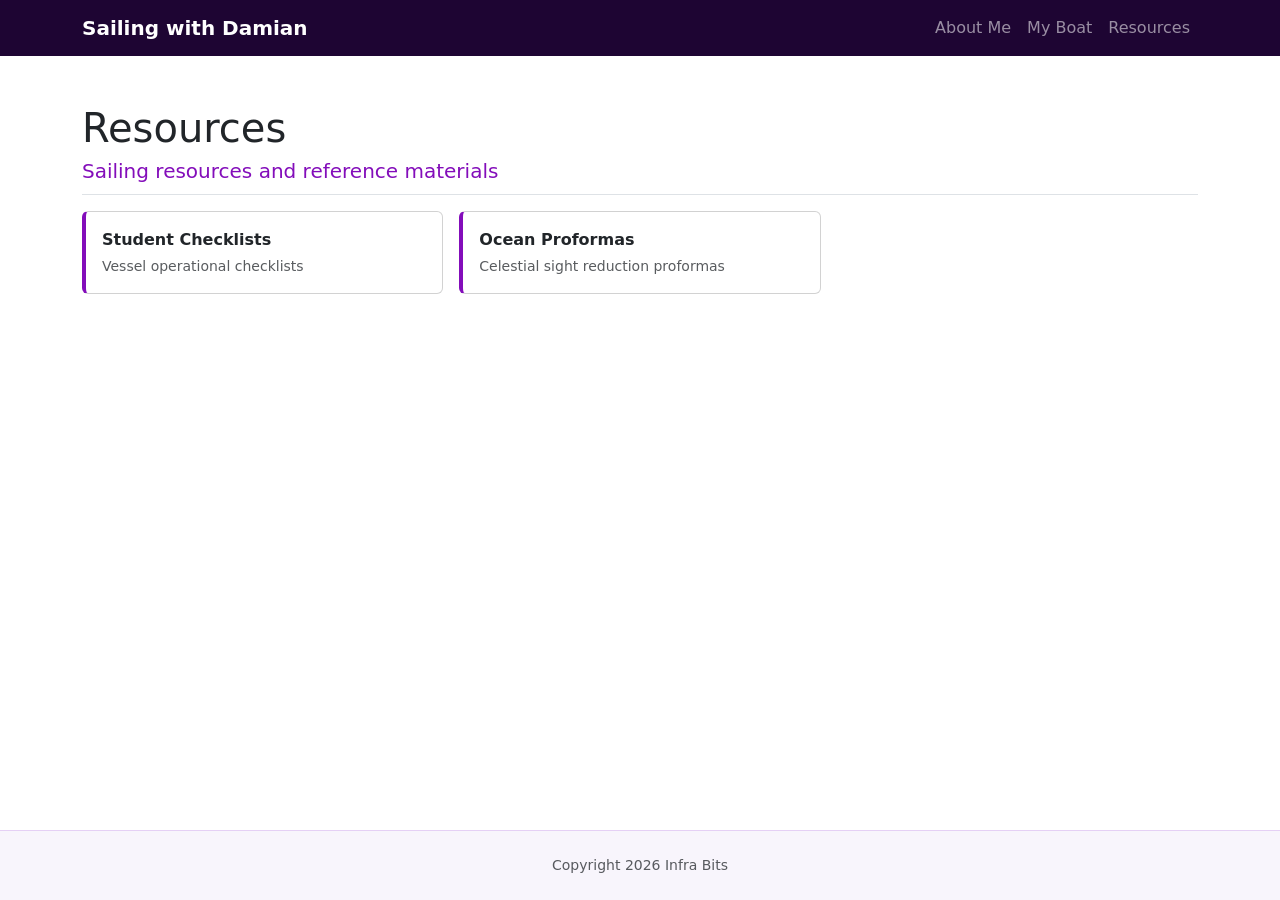
<file: resources/index.html>
<!doctype html><html lang=en-gb><head><meta charset=UTF-8><meta name=viewport content="width=device-width,initial-scale=1"><meta name=description content="Free sailing resources for RYA students and instructors, including operational checklists, student proformas, and course declaration forms."><title>Resources | Sailing with Damian</title><link rel=stylesheet href=https://cdn.jsdelivr.net/npm/bootstrap@5.3.8/dist/css/bootstrap.min.css><link rel=stylesheet href=/css/style.css><meta property="og:title" content="Resources | Sailing with Damian"><meta property="og:description" content="Free sailing resources for RYA students and instructors, including operational checklists, student proformas, and course declaration forms."><meta property="og:url" content="https://sailingwithdamian.eu/resources/"><meta property="og:type" content="website"><meta property="og:site_name" content="Sailing with Damian"><meta name=twitter:card content="summary"><meta name=twitter:title content="Resources | Sailing with Damian"><meta name=twitter:description content="Free sailing resources for RYA students and instructors, including operational checklists, student proformas, and course declaration forms."><script type=application/ld+json>[{"@context":"https://schema.org","@type":"SiteNavigationElement","name":"About Me","url":"https://sailingwithdamian.eu/"},{"@context":"https://schema.org","@type":"SiteNavigationElement","name":"My Boat","url":"https://sailingwithdamian.eu/boat/"},{"@context":"https://schema.org","@type":"SiteNavigationElement","name":"Tips \u0026 Tricks","url":"https://sailingwithdamian.eu/tips-and-tricks/"},{"@context":"https://schema.org","@type":"SiteNavigationElement","name":"Resources","url":"https://sailingwithdamian.eu/resources/"}]</script><script type=application/ld+json>{"@context":"https://schema.org","@type":"CollectionPage","description":"Sailing resources and reference materials","hasPart":[{"@type":"CollectionPage","description":"Vessel operational checklists","name":"Student Checklists","url":"https://sailingwithdamian.eu/resources/skipper-checklists/"},{"@type":"CollectionPage","description":"Celestial sight reduction proformas","name":"Ocean Proformas","url":"https://sailingwithdamian.eu/resources/ocean-proformas/"}],"name":"Resources","url":"https://sailingwithdamian.eu/resources/"}</script></head><body class="d-flex flex-column min-vh-100"><nav class="navbar navbar-expand-md navbar-dark site-navbar"><div class=container><a class="navbar-brand fw-semibold" href=/>Sailing with Damian</a>
<button class=navbar-toggler type=button data-bs-toggle=collapse data-bs-target=#mainNav aria-controls=mainNav aria-expanded=false aria-label="Toggle navigation">
<span class=navbar-toggler-icon></span></button><div class="collapse navbar-collapse" id=mainNav><ul class="navbar-nav ms-auto"><li class=nav-item><a class=nav-link href=/>About Me</a></li><li class=nav-item><a class=nav-link href=/boat/>My Boat</a></li><li class=nav-item><a class=nav-link href=/resources/>Resources</a></li></ul></div></div></nav><main class="container py-5 flex-grow-1"><div class="mb-3 pb-2 border-bottom"><h1 class=mb-1>Resources</h1><p class="fs-5 text-accent fw-medium mb-0">Sailing resources and reference materials</p></div><div class="row row-cols-1 row-cols-sm-2 row-cols-lg-3 g-3"><div class=col><a href=/resources/skipper-checklists/ class=text-decoration-none><div class="card h-100 qual-card"><div class="card-body py-3"><div class="fw-semibold mb-1">Student Checklists</div><p class="text-muted small mb-0">Vessel operational checklists</p></div></div></a></div><div class=col><a href=/resources/ocean-proformas/ class=text-decoration-none><div class="card h-100 qual-card"><div class="card-body py-3"><div class="fw-semibold mb-1">Ocean Proformas</div><p class="text-muted small mb-0">Celestial sight reduction proformas</p></div></div></a></div></div></main><footer class="site-footer py-4 mt-auto"><div class="container text-center"><p class="mb-0 text-muted small">Copyright 2026 Infra Bits</p></div></footer><script src=https://cdn.jsdelivr.net/npm/bootstrap@5.3.8/dist/js/bootstrap.bundle.min.js></script></body></html>
</file>
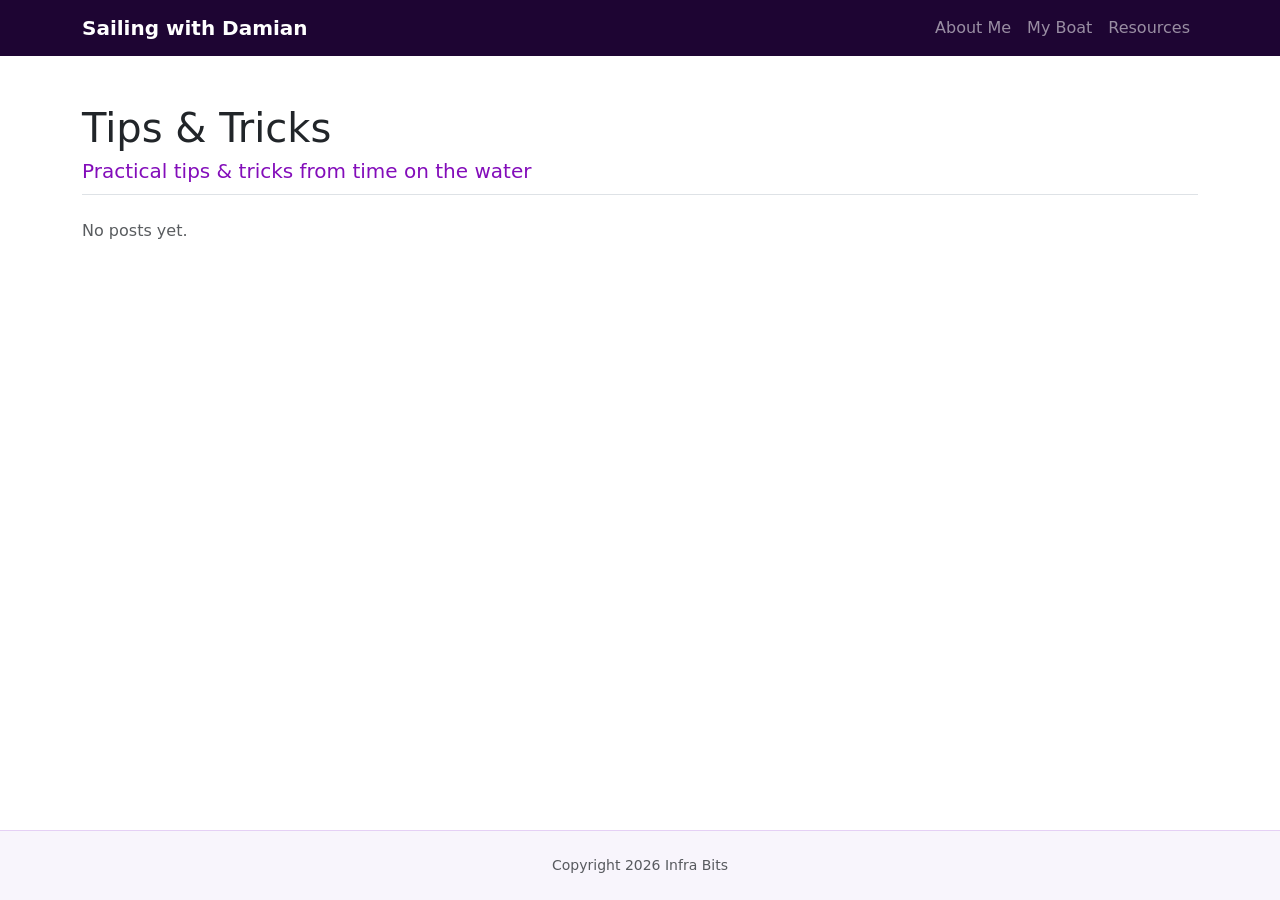
<file: tips-and-tricks/index.html>
<!doctype html><html lang=en-gb><head><meta charset=UTF-8><meta name=viewport content="width=device-width,initial-scale=1"><meta name=description content="Practical sailing tips and advice from an RYA Yachtmaster instructor — anchoring, passage planning, navigation, and life aboard a cruising yacht."><title>Tips & Tricks | Sailing with Damian</title><link rel=stylesheet href=https://cdn.jsdelivr.net/npm/bootstrap@5.3.8/dist/css/bootstrap.min.css><link rel=stylesheet href=/css/style.css><meta property="og:title" content="Tips & Tricks | Sailing with Damian"><meta property="og:description" content="Practical sailing tips and advice from an RYA Yachtmaster instructor — anchoring, passage planning, navigation, and life aboard a cruising yacht."><meta property="og:url" content="https://sailingwithdamian.eu/tips-and-tricks/"><meta property="og:type" content="website"><meta property="og:site_name" content="Sailing with Damian"><meta name=twitter:card content="summary"><meta name=twitter:title content="Tips & Tricks | Sailing with Damian"><meta name=twitter:description content="Practical sailing tips and advice from an RYA Yachtmaster instructor — anchoring, passage planning, navigation, and life aboard a cruising yacht."><script type=application/ld+json>[{"@context":"https://schema.org","@type":"SiteNavigationElement","name":"About Me","url":"https://sailingwithdamian.eu/"},{"@context":"https://schema.org","@type":"SiteNavigationElement","name":"My Boat","url":"https://sailingwithdamian.eu/boat/"},{"@context":"https://schema.org","@type":"SiteNavigationElement","name":"Tips \u0026 Tricks","url":"https://sailingwithdamian.eu/tips-and-tricks/"},{"@context":"https://schema.org","@type":"SiteNavigationElement","name":"Resources","url":"https://sailingwithdamian.eu/resources/"}]</script><script type=application/ld+json>{"@context":"https://schema.org","@type":"Blog","blogPost":[],"description":"Practical tips \u0026 tricks from time on the water","name":"Tips \u0026 Tricks","url":"https://sailingwithdamian.eu/tips-and-tricks/"}</script></head><body class="d-flex flex-column min-vh-100"><nav class="navbar navbar-expand-md navbar-dark site-navbar"><div class=container><a class="navbar-brand fw-semibold" href=/>Sailing with Damian</a>
<button class=navbar-toggler type=button data-bs-toggle=collapse data-bs-target=#mainNav aria-controls=mainNav aria-expanded=false aria-label="Toggle navigation">
<span class=navbar-toggler-icon></span></button><div class="collapse navbar-collapse" id=mainNav><ul class="navbar-nav ms-auto"><li class=nav-item><a class=nav-link href=/>About Me</a></li><li class=nav-item><a class=nav-link href=/boat/>My Boat</a></li><li class=nav-item><a class=nav-link href=/resources/>Resources</a></li></ul></div></div></nav><main class="container py-5 flex-grow-1"><div class="mb-4 pb-2 border-bottom"><h1 class=mb-1>Tips & Tricks</h1><p class="fs-5 text-accent fw-medium mb-0">Practical tips & tricks from time on the water</p></div><p class=text-muted>No posts yet.</p></main><footer class="site-footer py-4 mt-auto"><div class="container text-center"><p class="mb-0 text-muted small">Copyright 2026 Infra Bits</p></div></footer><script src=https://cdn.jsdelivr.net/npm/bootstrap@5.3.8/dist/js/bootstrap.bundle.min.js></script></body></html>
</file>
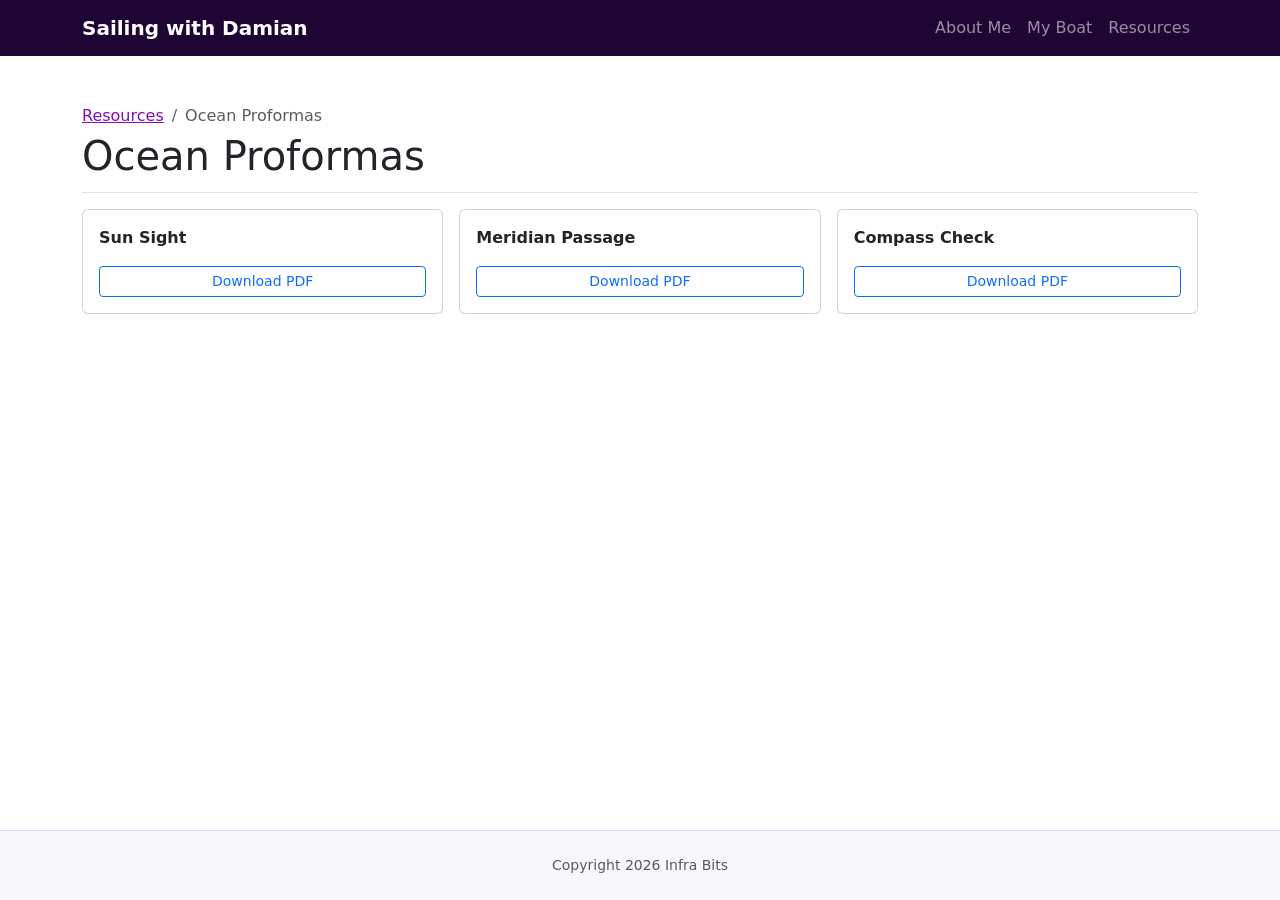
<file: resources/ocean-proformas/index.html>
<!doctype html><html lang=en-gb><head><meta charset=UTF-8><meta name=viewport content="width=device-width,initial-scale=1"><meta name=description content="MCA Master (Code) <200GT, commercial skipper and RYA Yachtmaster Instructor based in the Netherlands, available for skipper, mate, delivery and instruction work."><title>Ocean Proformas | Sailing with Damian</title><link rel=stylesheet href=https://cdn.jsdelivr.net/npm/bootstrap@5.3.8/dist/css/bootstrap.min.css><link rel=stylesheet href=/css/style.css><meta property="og:title" content="Ocean Proformas | Sailing with Damian"><meta property="og:description" content="MCA Master (Code) <200GT, commercial skipper and RYA Yachtmaster Instructor based in the Netherlands, available for skipper, mate, delivery and instruction work."><meta property="og:url" content="https://sailingwithdamian.eu/resources/ocean-proformas/"><meta property="og:type" content="website"><meta property="og:site_name" content="Sailing with Damian"><meta name=twitter:card content="summary"><meta name=twitter:title content="Ocean Proformas | Sailing with Damian"><meta name=twitter:description content="MCA Master (Code) <200GT, commercial skipper and RYA Yachtmaster Instructor based in the Netherlands, available for skipper, mate, delivery and instruction work."><script type=application/ld+json>[{"@context":"https://schema.org","@type":"SiteNavigationElement","name":"About Me","url":"https://sailingwithdamian.eu/"},{"@context":"https://schema.org","@type":"SiteNavigationElement","name":"My Boat","url":"https://sailingwithdamian.eu/boat/"},{"@context":"https://schema.org","@type":"SiteNavigationElement","name":"Tips \u0026 Tricks","url":"https://sailingwithdamian.eu/tips-and-tricks/"},{"@context":"https://schema.org","@type":"SiteNavigationElement","name":"Resources","url":"https://sailingwithdamian.eu/resources/"}]</script><script type=application/ld+json>{"@context":"https://schema.org","@type":"CollectionPage","hasPart":[{"@type":"DigitalDocument","name":"Sun Sight","url":"https://sailingwithdamian.eu/resources/ocean-proformas/Sun%20Sight.pdf"},{"@type":"DigitalDocument","name":"Meridian Passage","url":"https://sailingwithdamian.eu/resources/ocean-proformas/Meridian%20Passage.pdf"},{"@type":"DigitalDocument","name":"Compass Check","url":"https://sailingwithdamian.eu/resources/ocean-proformas/Compass%20Check.pdf"}],"name":"Ocean Proformas","url":"https://sailingwithdamian.eu/resources/ocean-proformas/"}</script></head><body class="d-flex flex-column min-vh-100"><nav class="navbar navbar-expand-md navbar-dark site-navbar"><div class=container><a class="navbar-brand fw-semibold" href=/>Sailing with Damian</a>
<button class=navbar-toggler type=button data-bs-toggle=collapse data-bs-target=#mainNav aria-controls=mainNav aria-expanded=false aria-label="Toggle navigation">
<span class=navbar-toggler-icon></span></button><div class="collapse navbar-collapse" id=mainNav><ul class="navbar-nav ms-auto"><li class=nav-item><a class=nav-link href=/>About Me</a></li><li class=nav-item><a class=nav-link href=/boat/>My Boat</a></li><li class=nav-item><a class=nav-link href=/resources/>Resources</a></li></ul></div></div></nav><main class="container py-5 flex-grow-1"><div class="mb-3 pb-2 border-bottom"><nav aria-label=breadcrumb><ol class="breadcrumb small mb-1"><li class=breadcrumb-item><a href=/resources/>Resources</a></li><li class="breadcrumb-item active" aria-current=page>Ocean Proformas</li></ol></nav><h1 class=mb-1>Ocean Proformas</h1></div><div class="row row-cols-1 row-cols-sm-2 row-cols-lg-3 g-3"><div class=col><div class="card h-100 resource-file-card"><div class="card-body py-3 d-flex flex-column"><div class="fw-semibold mb-3">Sun Sight</div><a href=/resources/ocean-proformas/Sun%20Sight.pdf class="btn btn-sm btn-outline-primary mt-auto">Download PDF</a></div></div></div><div class=col><div class="card h-100 resource-file-card"><div class="card-body py-3 d-flex flex-column"><div class="fw-semibold mb-3">Meridian Passage</div><a href=/resources/ocean-proformas/Meridian%20Passage.pdf class="btn btn-sm btn-outline-primary mt-auto">Download PDF</a></div></div></div><div class=col><div class="card h-100 resource-file-card"><div class="card-body py-3 d-flex flex-column"><div class="fw-semibold mb-3">Compass Check</div><a href=/resources/ocean-proformas/Compass%20Check.pdf class="btn btn-sm btn-outline-primary mt-auto">Download PDF</a></div></div></div></div></main><footer class="site-footer py-4 mt-auto"><div class="container text-center"><p class="mb-0 text-muted small">Copyright 2026 Infra Bits</p></div></footer><script src=https://cdn.jsdelivr.net/npm/bootstrap@5.3.8/dist/js/bootstrap.bundle.min.js></script></body></html>
</file>
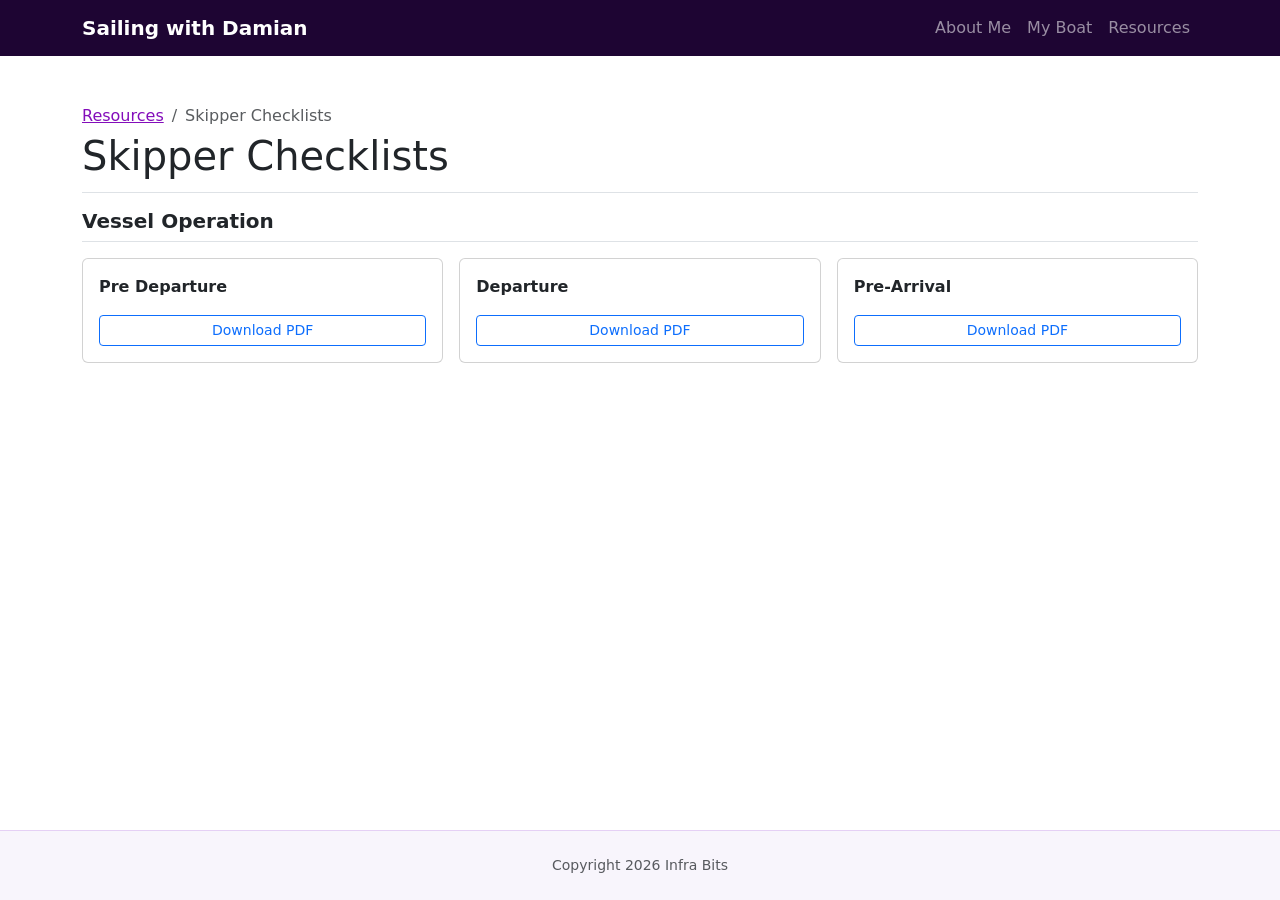
<file: resources/skipper-checklists/index.html>
<!doctype html><html lang=en-gb><head><meta charset=UTF-8><meta name=viewport content="width=device-width,initial-scale=1"><meta name=description content="MCA Master (Code) <200GT, commercial skipper and RYA Yachtmaster Instructor based in the Netherlands, available for skipper, mate, delivery and instruction work."><title>Skipper Checklists | Sailing with Damian</title><link rel=stylesheet href=https://cdn.jsdelivr.net/npm/bootstrap@5.3.8/dist/css/bootstrap.min.css><link rel=stylesheet href=/css/style.css><meta property="og:title" content="Skipper Checklists | Sailing with Damian"><meta property="og:description" content="MCA Master (Code) <200GT, commercial skipper and RYA Yachtmaster Instructor based in the Netherlands, available for skipper, mate, delivery and instruction work."><meta property="og:url" content="https://sailingwithdamian.eu/resources/skipper-checklists/"><meta property="og:type" content="website"><meta property="og:site_name" content="Sailing with Damian"><meta name=twitter:card content="summary"><meta name=twitter:title content="Skipper Checklists | Sailing with Damian"><meta name=twitter:description content="MCA Master (Code) <200GT, commercial skipper and RYA Yachtmaster Instructor based in the Netherlands, available for skipper, mate, delivery and instruction work."><script type=application/ld+json>[{"@context":"https://schema.org","@type":"SiteNavigationElement","name":"About Me","url":"https://sailingwithdamian.eu/"},{"@context":"https://schema.org","@type":"SiteNavigationElement","name":"My Boat","url":"https://sailingwithdamian.eu/boat/"},{"@context":"https://schema.org","@type":"SiteNavigationElement","name":"Tips \u0026 Tricks","url":"https://sailingwithdamian.eu/tips-and-tricks/"},{"@context":"https://schema.org","@type":"SiteNavigationElement","name":"Resources","url":"https://sailingwithdamian.eu/resources/"}]</script><script type=application/ld+json>{"@context":"https://schema.org","@type":"CollectionPage","hasPart":[{"@type":"DigitalDocument","name":"Pre Departure","url":"https://sailingwithdamian.eu/resources/skipper-checklists/vessel-operation/Pre%20Departure.pdf"},{"@type":"DigitalDocument","name":"Departure","url":"https://sailingwithdamian.eu/resources/skipper-checklists/vessel-operation/Departure.pdf"},{"@type":"DigitalDocument","name":"Pre-Arrival","url":"https://sailingwithdamian.eu/resources/skipper-checklists/vessel-operation/Pre%20Arrival.pdf"}],"name":"Skipper Checklists","url":"https://sailingwithdamian.eu/resources/skipper-checklists/"}</script></head><body class="d-flex flex-column min-vh-100"><nav class="navbar navbar-expand-md navbar-dark site-navbar"><div class=container><a class="navbar-brand fw-semibold" href=/>Sailing with Damian</a>
<button class=navbar-toggler type=button data-bs-toggle=collapse data-bs-target=#mainNav aria-controls=mainNav aria-expanded=false aria-label="Toggle navigation">
<span class=navbar-toggler-icon></span></button><div class="collapse navbar-collapse" id=mainNav><ul class="navbar-nav ms-auto"><li class=nav-item><a class=nav-link href=/>About Me</a></li><li class=nav-item><a class=nav-link href=/boat/>My Boat</a></li><li class=nav-item><a class=nav-link href=/resources/>Resources</a></li></ul></div></div></nav><main class="container py-5 flex-grow-1"><div class="mb-3 pb-2 border-bottom"><nav aria-label=breadcrumb><ol class="breadcrumb small mb-1"><li class=breadcrumb-item><a href=/resources/>Resources</a></li><li class="breadcrumb-item active" aria-current=page>Skipper Checklists</li></ol></nav><h1 class=mb-1>Skipper Checklists</h1></div><div class=mb-4><h5 class="fw-semibold border-bottom pb-2 mb-3">Vessel Operation</h5><div class="row row-cols-1 row-cols-sm-2 row-cols-lg-3 g-3"><div class=col><div class="card h-100 resource-file-card"><div class="card-body py-3 d-flex flex-column"><div class="fw-semibold mb-3">Pre Departure</div><a href=/resources/skipper-checklists/vessel-operation/Pre%20Departure.pdf class="btn btn-sm btn-outline-primary mt-auto">Download PDF</a></div></div></div><div class=col><div class="card h-100 resource-file-card"><div class="card-body py-3 d-flex flex-column"><div class="fw-semibold mb-3">Departure</div><a href=/resources/skipper-checklists/vessel-operation/Departure.pdf class="btn btn-sm btn-outline-primary mt-auto">Download PDF</a></div></div></div><div class=col><div class="card h-100 resource-file-card"><div class="card-body py-3 d-flex flex-column"><div class="fw-semibold mb-3">Pre-Arrival</div><a href=/resources/skipper-checklists/vessel-operation/Pre%20Arrival.pdf class="btn btn-sm btn-outline-primary mt-auto">Download PDF</a></div></div></div></div></div></main><footer class="site-footer py-4 mt-auto"><div class="container text-center"><p class="mb-0 text-muted small">Copyright 2026 Infra Bits</p></div></footer><script src=https://cdn.jsdelivr.net/npm/bootstrap@5.3.8/dist/js/bootstrap.bundle.min.js></script></body></html>
</file>
